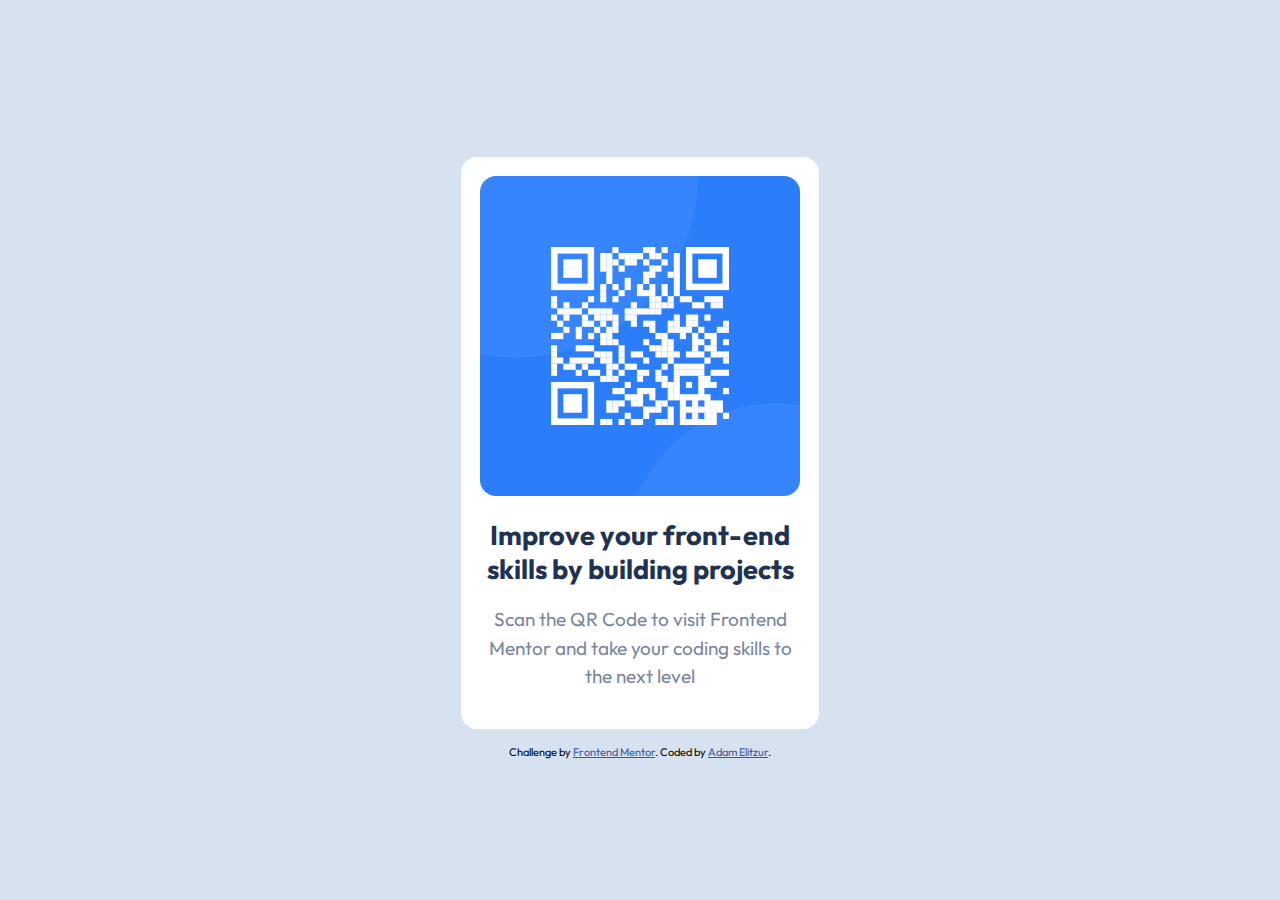
<file: index.html>
<!DOCTYPE html>
<html lang="en">
    <head>
        <meta charset="UTF-8" />
        <meta name="viewport" content="width=device-width, initial-scale=1.0" />
        <!-- displays site properly based on user's device -->
        <link rel="stylesheet" href="app.css" />
        <link
            rel="icon"
            type="image/png"
            sizes="32x32"
            href="./images/favicon-32x32.png"
        />
        <link rel="preconnect" href="https://fonts.googleapis.com" />
        <link rel="preconnect" href="https://fonts.gstatic.com" crossorigin />
        <link
            href="https://fonts.googleapis.com/css2?family=Outfit:wght@400;700&display=swap"
            rel="stylesheet"
        />
        <title>Frontend Mentor | QR code component</title>

        <!-- Feel free to remove these styles or customise in your own stylesheet 👍 -->
        <style>
            .attribution {
                font-size: 11px;
                text-align: center;
            }
            .attribution a {
                color: hsl(228, 45%, 44%);
            }
        </style>
    </head>
    <body>
        <main class="container">
            <div class="card">
                <img src="images/image-qr-code.png" alt="" />
                <h1>Improve your front-end skills by building projects</h1>
                <p>
                    Scan the QR Code to visit Frontend Mentor and take your
                    coding skills to the next level
                </p>
            </div>

            <div class="attribution">
                Challenge by
                <a
                    href="https://www.frontendmentor.io?ref=challenge"
                    target="_blank"
                    >Frontend Mentor</a
                >. Coded by <a href="#">Adam Elitzur</a>.
            </div>
        </main>
    </body>
</html>
</file>
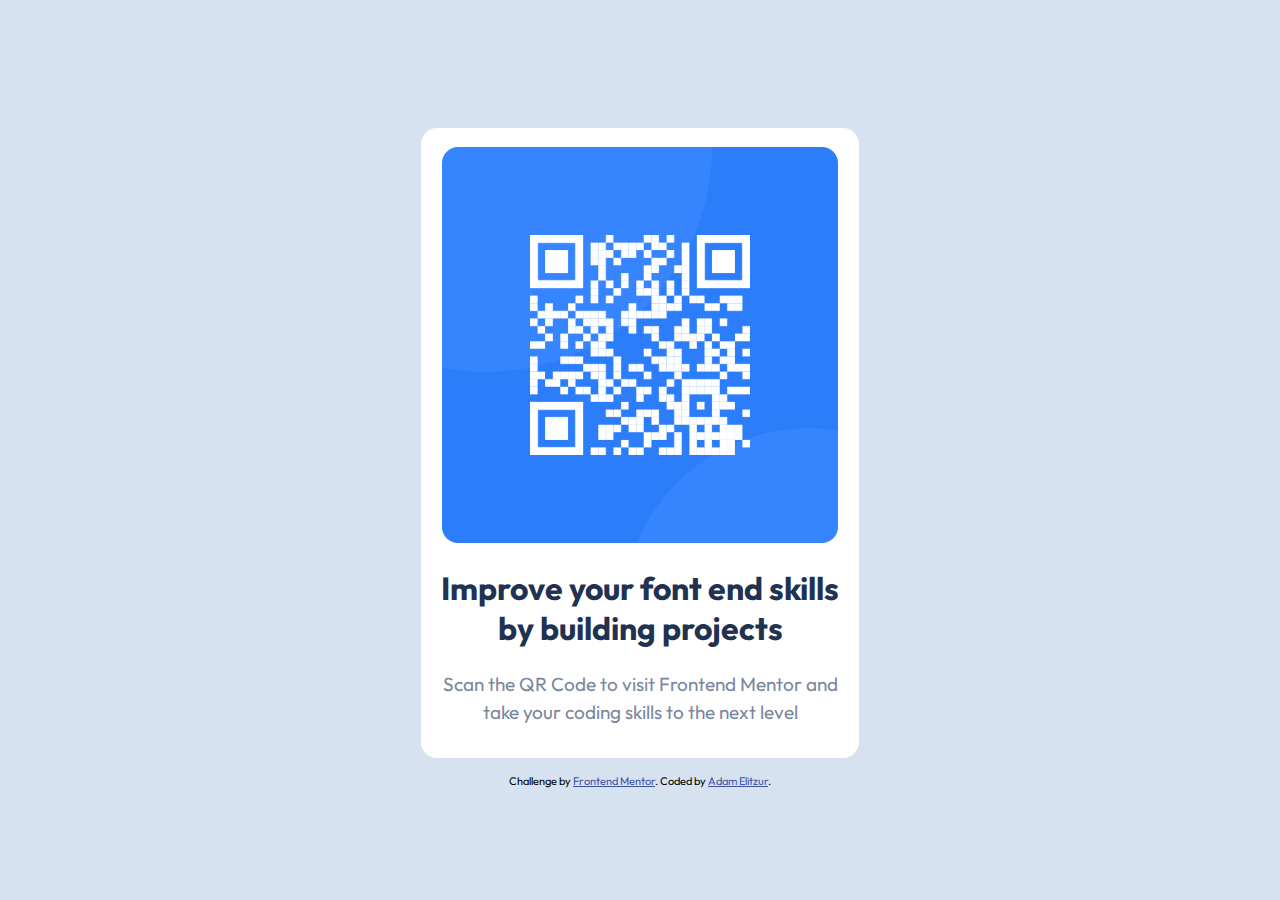
<file: qr-code-component-main/qr-code-component-main/index.html>
<!DOCTYPE html>
<html lang="en">
    <head>
        <meta charset="UTF-8" />
        <meta name="viewport" content="width=device-width, initial-scale=1.0" />
        <!-- displays site properly based on user's device -->
        <link rel="stylesheet" href="app.css" />
        <link
            rel="icon"
            type="image/png"
            sizes="32x32"
            href="./images/favicon-32x32.png"
        />
        <link rel="preconnect" href="https://fonts.googleapis.com" />
        <link rel="preconnect" href="https://fonts.gstatic.com" crossorigin />
        <link
            href="https://fonts.googleapis.com/css2?family=Outfit:wght@400;700&display=swap"
            rel="stylesheet"
        />
        <title>Frontend Mentor | QR code component</title>

        <!-- Feel free to remove these styles or customise in your own stylesheet 👍 -->
        <style>
            .attribution {
                font-size: 11px;
                text-align: center;
            }
            .attribution a {
                color: hsl(228, 45%, 44%);
            }
        </style>
    </head>
    <body>
        <div class="card">
            <img src="images/image-qr-code.png" alt="" />
            <h1>Improve your font end skills by building projects</h1>
            <p>
                Scan the QR Code to visit Frontend Mentor and take your coding
                skills to the next level
            </p>
        </div>

        <div class="attribution">
            Challenge by
            <a
                href="https://www.frontendmentor.io?ref=challenge"
                target="_blank"
                >Frontend Mentor</a
            >. Coded by <a href="#">Adam Elitzur</a>.
        </div>
    </body>
</html>
</file>
<file: app.css>
body {
    margin: 0;
    font-family: "Outfit", sans-serif;
    background-color: hsl(212, 45%, 89%);
    min-height: 100vh;
    display: flex;
    flex-direction: column;
    align-items: center;
    justify-content: center;
}

.card {
    background-color: hsl(0, 0%, 100%);
    max-width: 20em;
    margin: 1em;
    text-align: center;
    padding: 1.2em;
    border-radius: 1em;
}
img {
    border-radius: 1em;
    width: 100%;
    /* margin: 10%; */
}
h1 {
    color: hsl(218, 44%, 22%);
    font-size: 1.7em;
}
p {
    color: hsl(220, 15%, 55%);
    font-size: 19px;
    line-height: 1.5em;
}
</file>
<file: qr-code-component-main/qr-code-component-main/app.css>
body {
    margin: 0;
    font-family: "Outfit", sans-serif;
    background-color: hsl(212, 45%, 89%);
    height: 100vh;
    display: flex;
    flex-direction: column;
    align-items: center;
    justify-content: center;
}

.card {
    background-color: hsl(0, 0%, 100%);
    width: 25em;
    height: 37em;
    margin: 1em;
    text-align: center;
    padding: 1.2em;
    border-radius: 1em;
}
img {
    border-radius: 1em;
    width: 99%;
    /* margin: 10%; */
}
h1 {
    color: hsl(218, 44%, 22%);
}
p {
    color: hsl(220, 15%, 55%);
    font-size: 19px;
    line-height: 1.5em;
}
</file>
